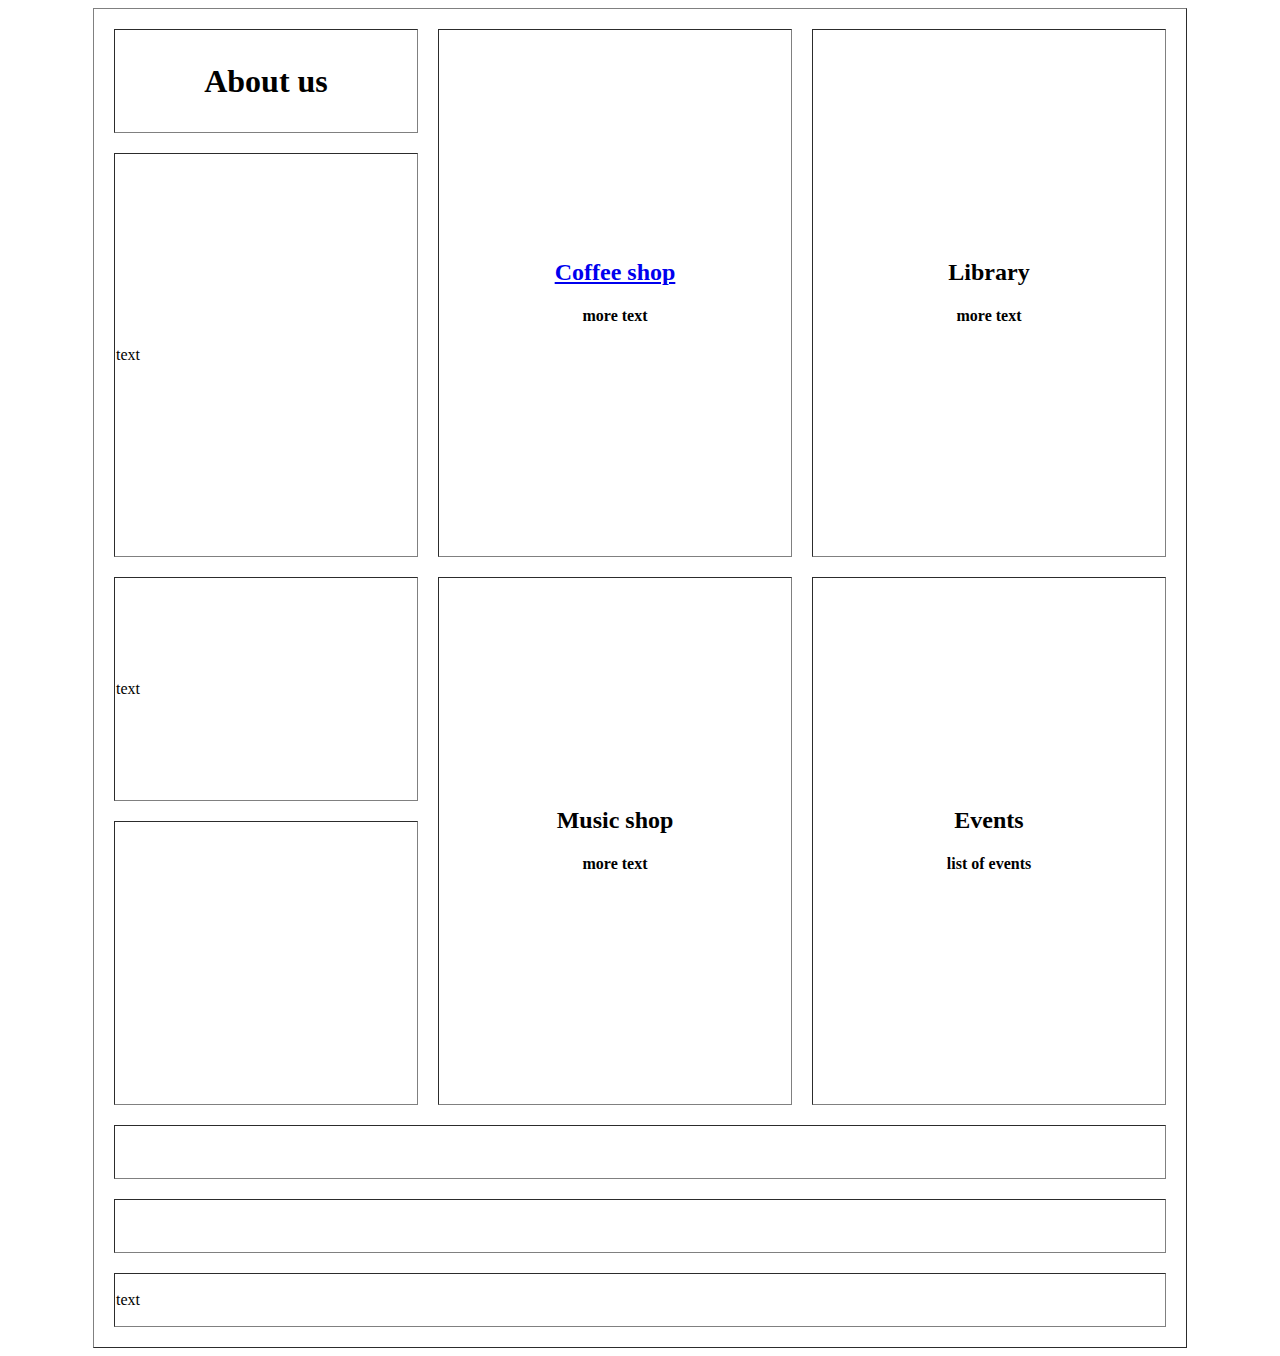
<file: About.html>
<!DOCTYPE html>
<html>
<head>
	<meta charset="utf-8">
	<meta name="viewport" content="width=device-width, initial-scale=1">
	<title></title>
</head>
<body>
	<table border="1" align="center" style="border-spacing: 20px;">
		<tr>
			<td width="300" height="100" align="center">
				<h1>About us</h1>
			</td>
			<td width="350" height="500" rowspan="2" align="center">
				<a href="Coffee.html"><h2>Coffee shop</h2>
				</a>
					<h4>more text</h4>
			</td>
			<td width="350" height="500" rowspan="2" align="center">
				<h2>Library</h2>
				<h4>more text</h4>
			</td>
		</tr>
		<tr>
			<td width="300" height="400">text</td>
		</tr>
		<tr>
			<td width="300" height="220">text</td>
			<td width="350" height="500" rowspan="2" align="center">
				<h2>Music shop</h2>
				<h4>more text</h4>
			</td>
			<td width="350" height="500" rowspan="2" align="center">
				<h2>Events</h2>
				<h4>list of events</h4>
			</td>
		</tr>
		<tr>
			<td width="300" height="280"></td>
		</tr>
		<tr>
			<td width="1000" height="50" colspan="3"></td>
		</tr>
		<tr>
			<td width="1000" height="50" colspan="3"></td>
		</tr>	
		<tr>
			<td width="1000" height="50" colspan="3">text</td>
		</tr>
			
</body>
</html>
</file>
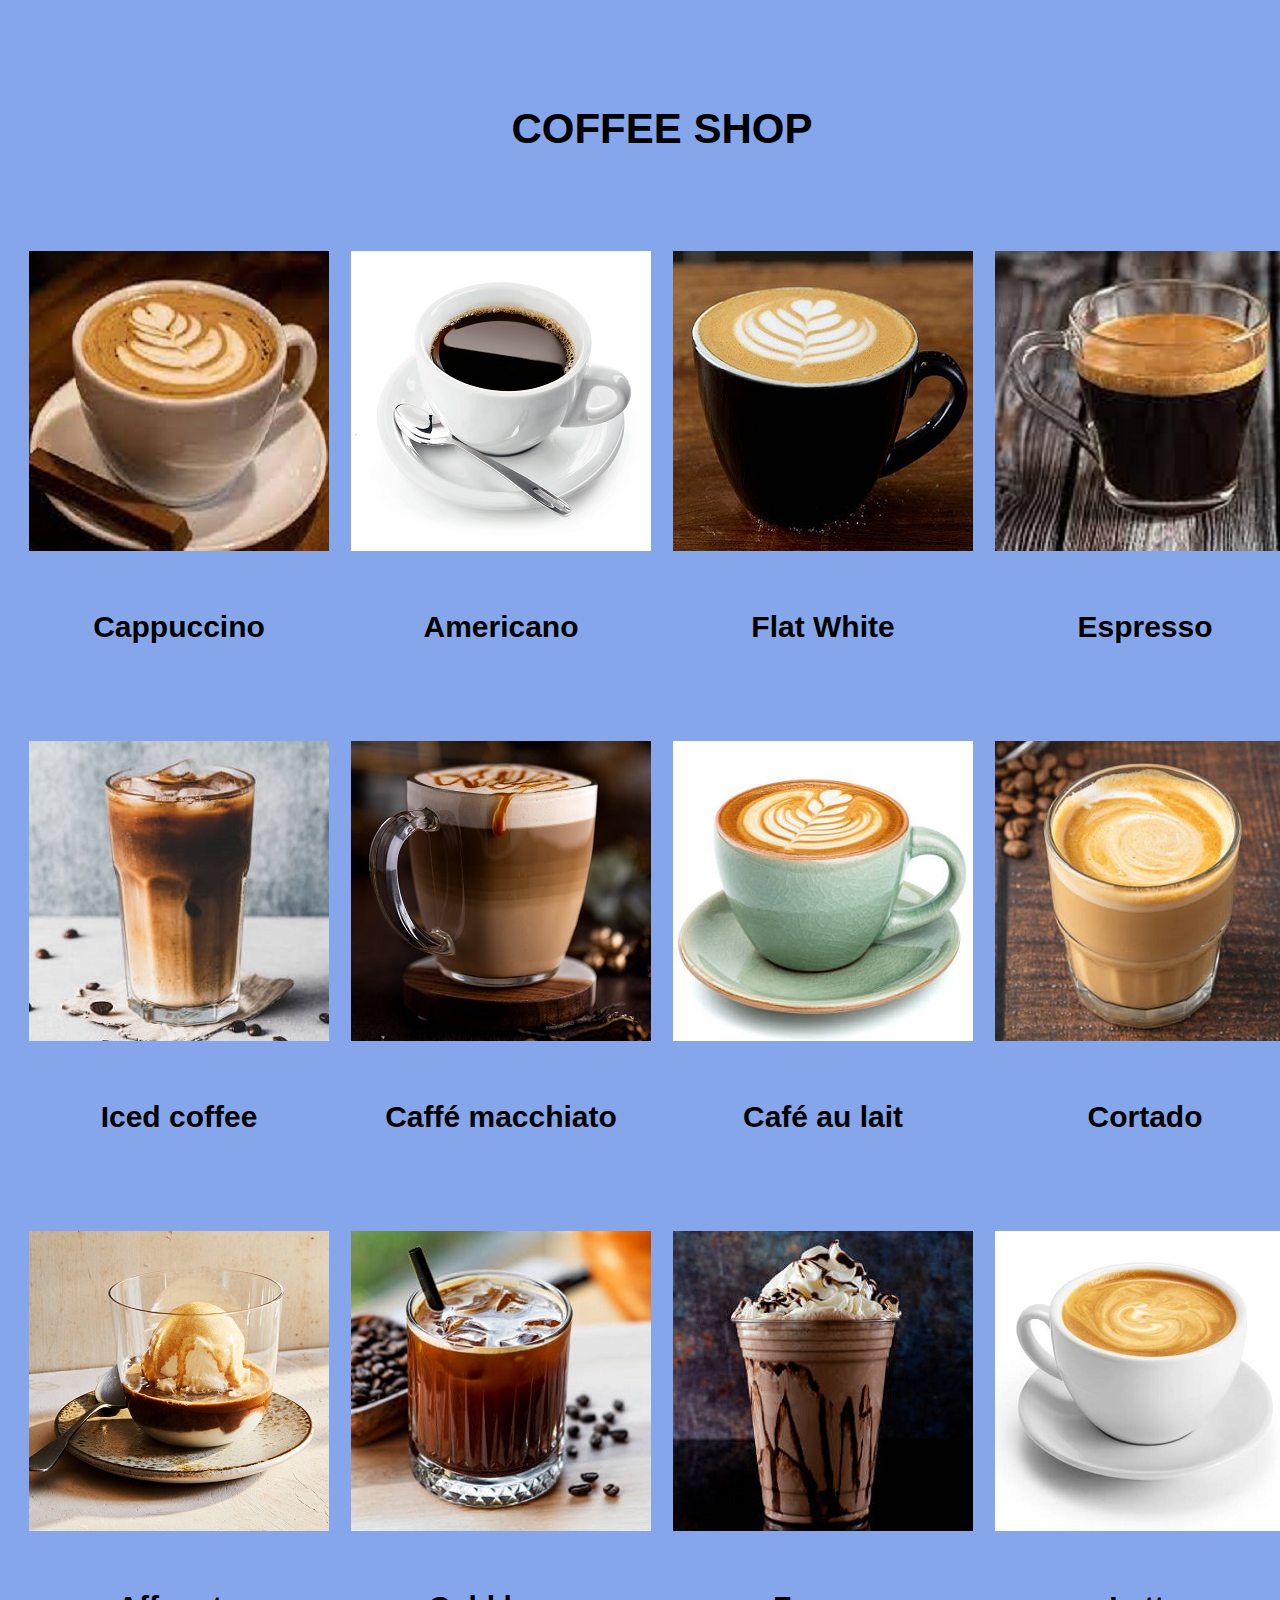
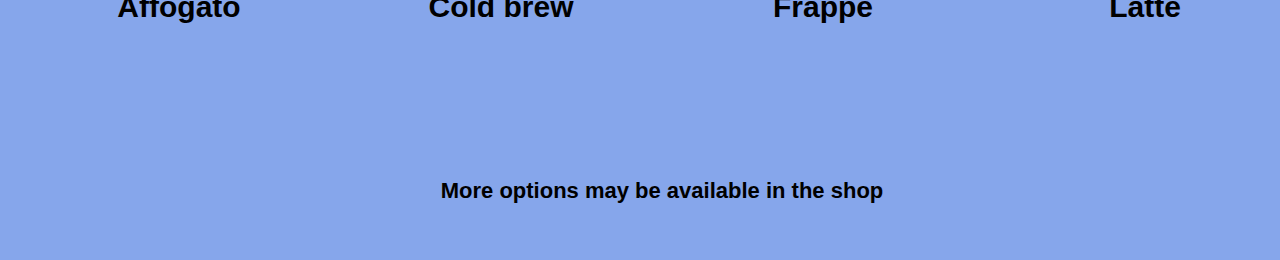
<file: Coffee.html>
<!DOCTYPE html>
<html>
<head>
	<meta charset="utf-8">
	<meta name="viewport" content="width=device-width, initial-scale=1">
	<title></title>
	<link rel="stylesheet" type="text/css" href="CSS/style1.css">
</head>
<body>
	<table style="border-spacing: 20px;" align="center">
		<tr>
			<td width="1200" height="200" colspan="4" align="center">
				<h1>COFFEE SHOP</h1>
			</td>
		</tr>
		<tr>
			<td width="300" height="300">
				<img src="Images/page 3/cappuccino.jfif">
			</td>
			<td width="300" height="300">
				<img src="Images/page 3/americano.jpg">
			</td>
			<td width="300" height="300">
				<img src="Images/page 3/flatwhite.jpg">
			</td>
			<td width="300" height="300">
				<img src="Images/page 3/espresso.jfif">
			</td>
		</tr>
		<tr>
			<td width="300" height="100" align="center">
				<h2>Cappuccino</h2>
			</td>
			<td width="300" height="100" align="center">
				<h2>Americano</h2>
			</td>
			<td width="300" height="100" align="center">
				<h2>Flat White</h2>
			</td>
			<td width="300" height="100" align="center">
				<h2>Espresso</h2>
			</td>
		</tr>
		<tr>
			<td width="1200" height="20" colspan="4"></td>
		</tr>
		<tr>
			<td width="300" height="300">
				<img src="Images/page 3/icedcoffee.jpg">
			</td>
			<td width="300" height="300">
				<img src="Images/page 3/macchiato.jpg">
			</td>
			<td width="300" height="300">
				<img src="Images/page 3/cafeaulait.jpg">
			</td>
			<td width="300" height="300">
				<img src="Images/page 3/cortado.jpg">
			</td>
		</tr>
		<tr>
			<td width="300" height="100" align="center">
				<h2>Iced coffee</h2>
			</td>
			<td width="300" height="100" align="center">
				<h2>Caffé macchiato</h2>
			</td>
			<td width="300" height="100" align="center">
				<h2>Café au lait</h2>
			</td>
			<td width="300" height="100" align="center">
				<h2>Cortado</h2>
			</td>
		</tr>
		<tr>
			<td width="1200" height="20" colspan="4"></td>
		</tr>
		<tr>
			<td width="300" height="300">
				<img src="Images/page 3/affogato.jpg">
			</td>
			<td width="300" height="300">
				<img src="Images/page 3/coldbrew.jpg">
			</td>
			<td width="300" height="300">
				<img src="Images/page 3/frappe.jpg">
			</td>
			<td width="300" height="300">
				<img src="Images/page 3/latte.jpg">
			</td>
		</tr>
		<tr>
			<td width="300" height="100" align="center">
				<h2>Affogato</h2>
			</td>
			<td width="300" height="100" align="center">
				<h2>Cold brew</h2>
			</td>
			<td width="300" height="100" align="center">
				<h2>Frappe</h2>
			</td>
			<td width="300" height="100" align="center">
				<h2>Latte</h2>
			</td>
		</tr>
		<tr>
			<td width="1200" height="50" colspan="4"></td>
		</tr>
		<tr>
			<td width="1200" height="80" colspan="4" align="center">
				<h3>More options may be available in the shop</h3>
			</td>
		</tr>

	</table>

</body>
</html>
</file>
<file: CSS/style1.css>
body   {background-color:#86a6eb}

h1	 {font-family: "Poppins", "Montserrat", Arial, sans-serif;
	  font-weight:bold; 
	  font-size:42px; 
 	  text-align: center}

h2   {font-family: "Poppins", "Montserrat", Arial, sans-serif;
	  font-size:30px; 
	  text-align:center; 
	  text-wrap:normal;}

h3    {font-family: "Poppins", "Montserrat", Arial, sans-serif;
	  font-size:22px; 
 	  text-align: center}

h4	  {font-family: "Poppins", "Montserrat", Arial, sans-serif; 
	  font-size:16px; 
 	  text-align: center}
</file>
